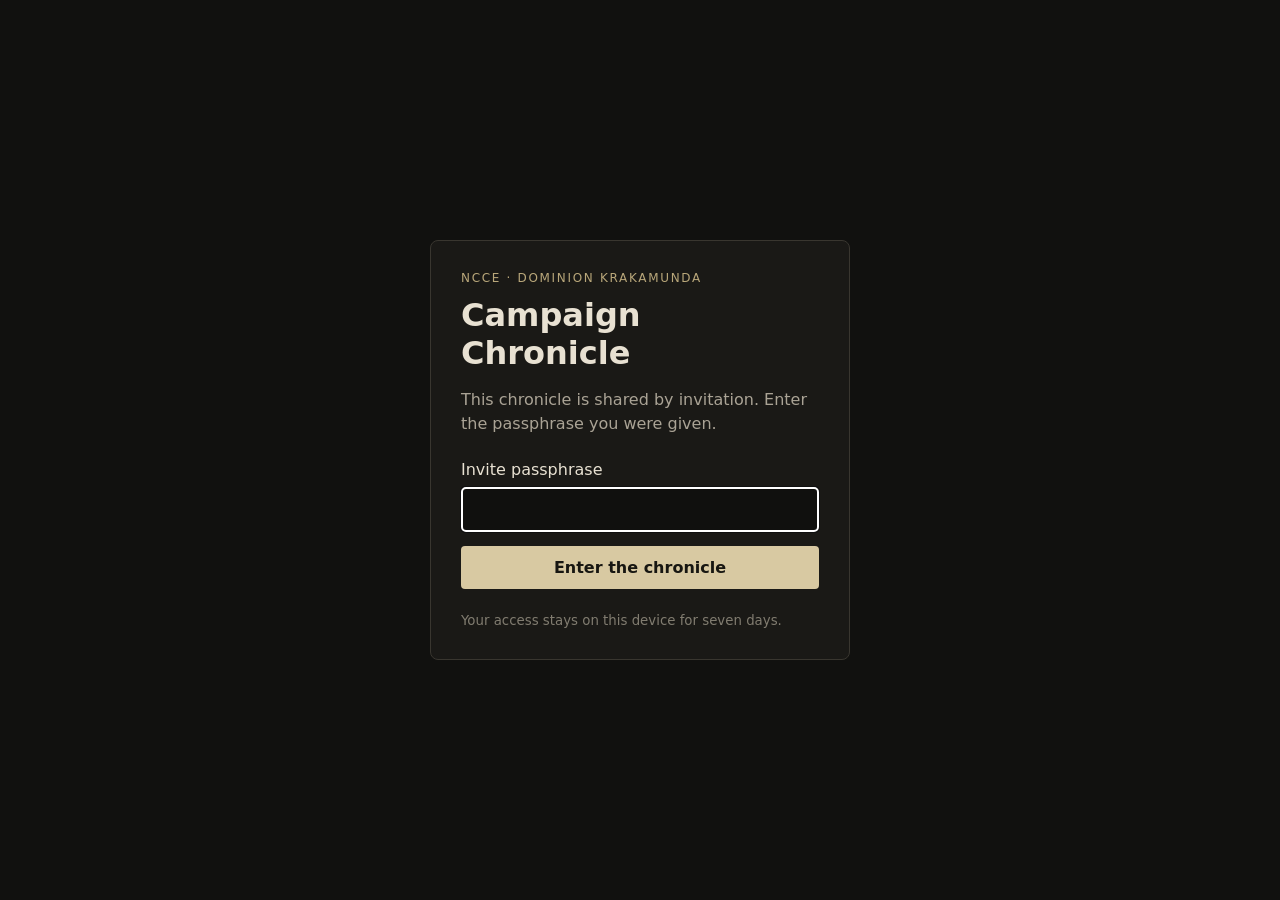
<file: web/login.html>
<!doctype html>
<html lang="en">
<head>
  <meta charset="utf-8">
  <meta name="viewport" content="width=device-width,initial-scale=1">
  <meta name="robots" content="noindex,nofollow">
  <title>Private access · NCCE</title>
  <style>
    :root{color-scheme:dark;font-family:system-ui,Segoe UI,sans-serif;background:#11110f;color:#e8e1d2}
    *{box-sizing:border-box}body{min-height:100vh;margin:0;display:grid;place-items:center;padding:20px}
    main{width:min(100%,420px);padding:30px;background:#1a1916;border:1px solid #39362f;border-radius:8px}
    .mark{font-size:12px;letter-spacing:.14em;color:#b9a77a}h1{margin:.35em 0;font-size:2rem}p{color:#aaa395;line-height:1.5}
    label{display:block;margin:24px 0 8px}input{width:100%;padding:12px;border:1px solid #625b4c;border-radius:4px;background:#10100e;color:#fff;font:inherit}
    button{width:100%;margin-top:14px;padding:12px;border:0;border-radius:4px;background:#d8c9a2;color:#171611;font:inherit;font-weight:600;cursor:pointer}
    button:disabled{opacity:.6;cursor:wait}.error{min-height:1.5em;color:#e8a49b;font-size:.9rem}small{color:#817c70}
  </style>
</head>
<body>
  <main>
    <div class="mark">NCCE · DOMINION KRAKAMUNDA</div>
    <h1>Campaign Chronicle</h1>
    <p>This chronicle is shared by invitation. Enter the passphrase you were given.</p>
    <form id="login">
      <label for="password">Invite passphrase</label>
      <input id="password" name="password" type="password" autocomplete="current-password" required autofocus>
      <button id="submit" type="submit">Enter the chronicle</button>
      <div id="error" class="error" role="alert" aria-live="polite"></div>
    </form>
    <small>Your access stays on this device for seven days.</small>
  </main>
  <script>
    const form=document.querySelector('#login'),password=document.querySelector('#password'),button=document.querySelector('#submit'),error=document.querySelector('#error');
    form.addEventListener('submit',async event=>{event.preventDefault();button.disabled=true;button.textContent='Checking…';error.textContent='';try{const response=await fetch('/api/login',{method:'POST',headers:{'Content-Type':'application/json'},body:JSON.stringify({password:password.value})});const result=await response.json();if(!response.ok)throw new Error(result.error||'Could not sign in.');location.replace(location.hash==='#workshop'?'/#workshop':'/')}catch(problem){error.textContent=problem.message;button.disabled=false;button.textContent='Enter the chronicle';password.focus()}});
  </script>
</body>
</html>
</file>
